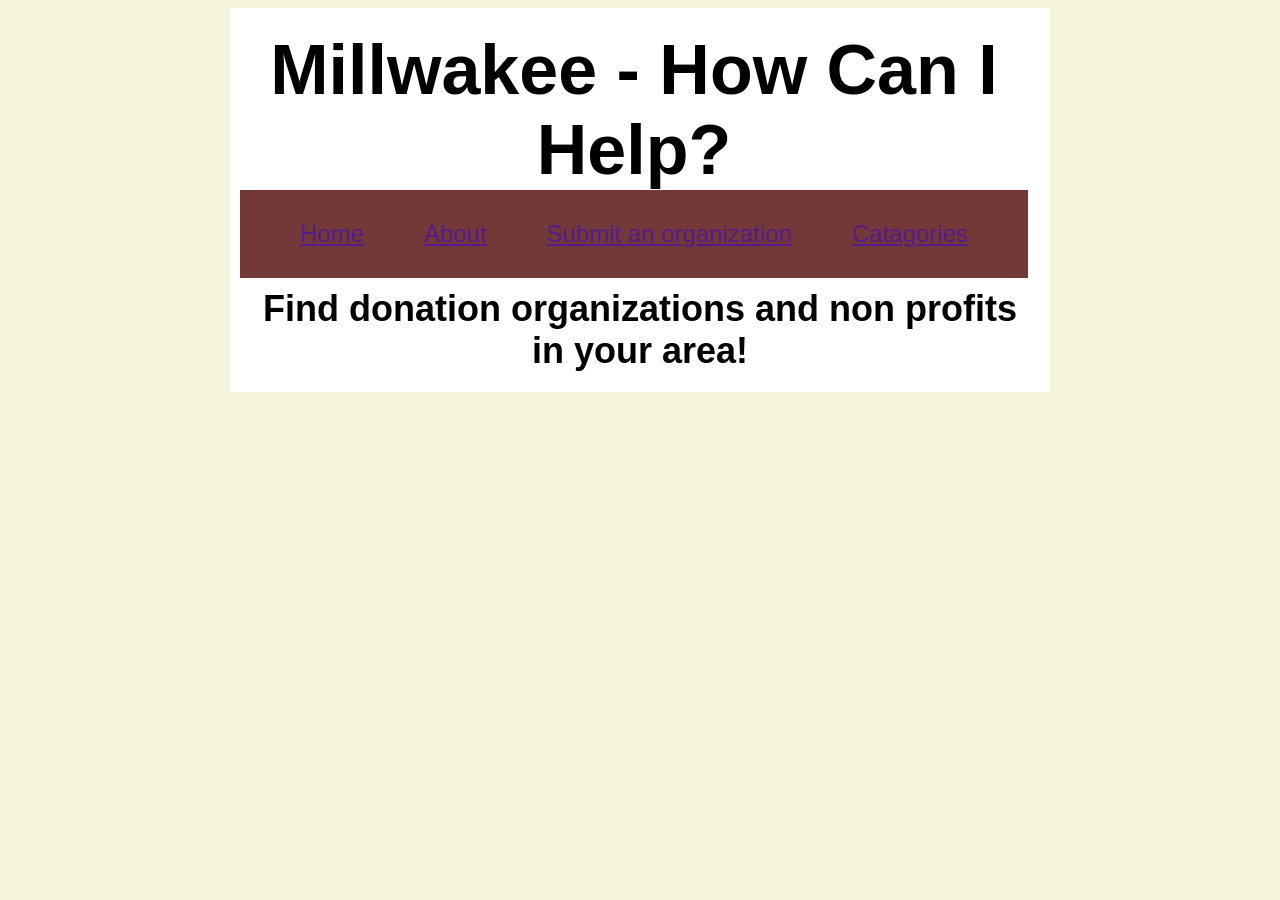
<file: index.htm>
<!DOCTYPE html>
<html lang="en">
<head>
    <meta charset="UTF-8">
    <meta name="viewport" content="width=device-width, initial-scale=1.0">
    <title>Document</title>
    <link rel="stylesheet" href="styles.css">
</head>
<body>
      <div class="wrapper">
        <header class="main-header">
    <h1>
        Millwakee - How Can I Help? 
    </h1>

    <nav class="main-nav">
        <ul class="nav-ul">
            <li>
                <a href="">Home</a>
            </li>
            <li>
                <a href="">About</a>
            </li>
            <li>
                <a href="">Submit an organization</a>
            </li>
            <li>
                <a href="">Catagories</a>
            </li>
        </ul>
    </nav>
</header>

<main class="site-main">
    <h2>Find donation organizations and non profits in your area! </h2>
</main>

</div>



</body>
</html>
</file>
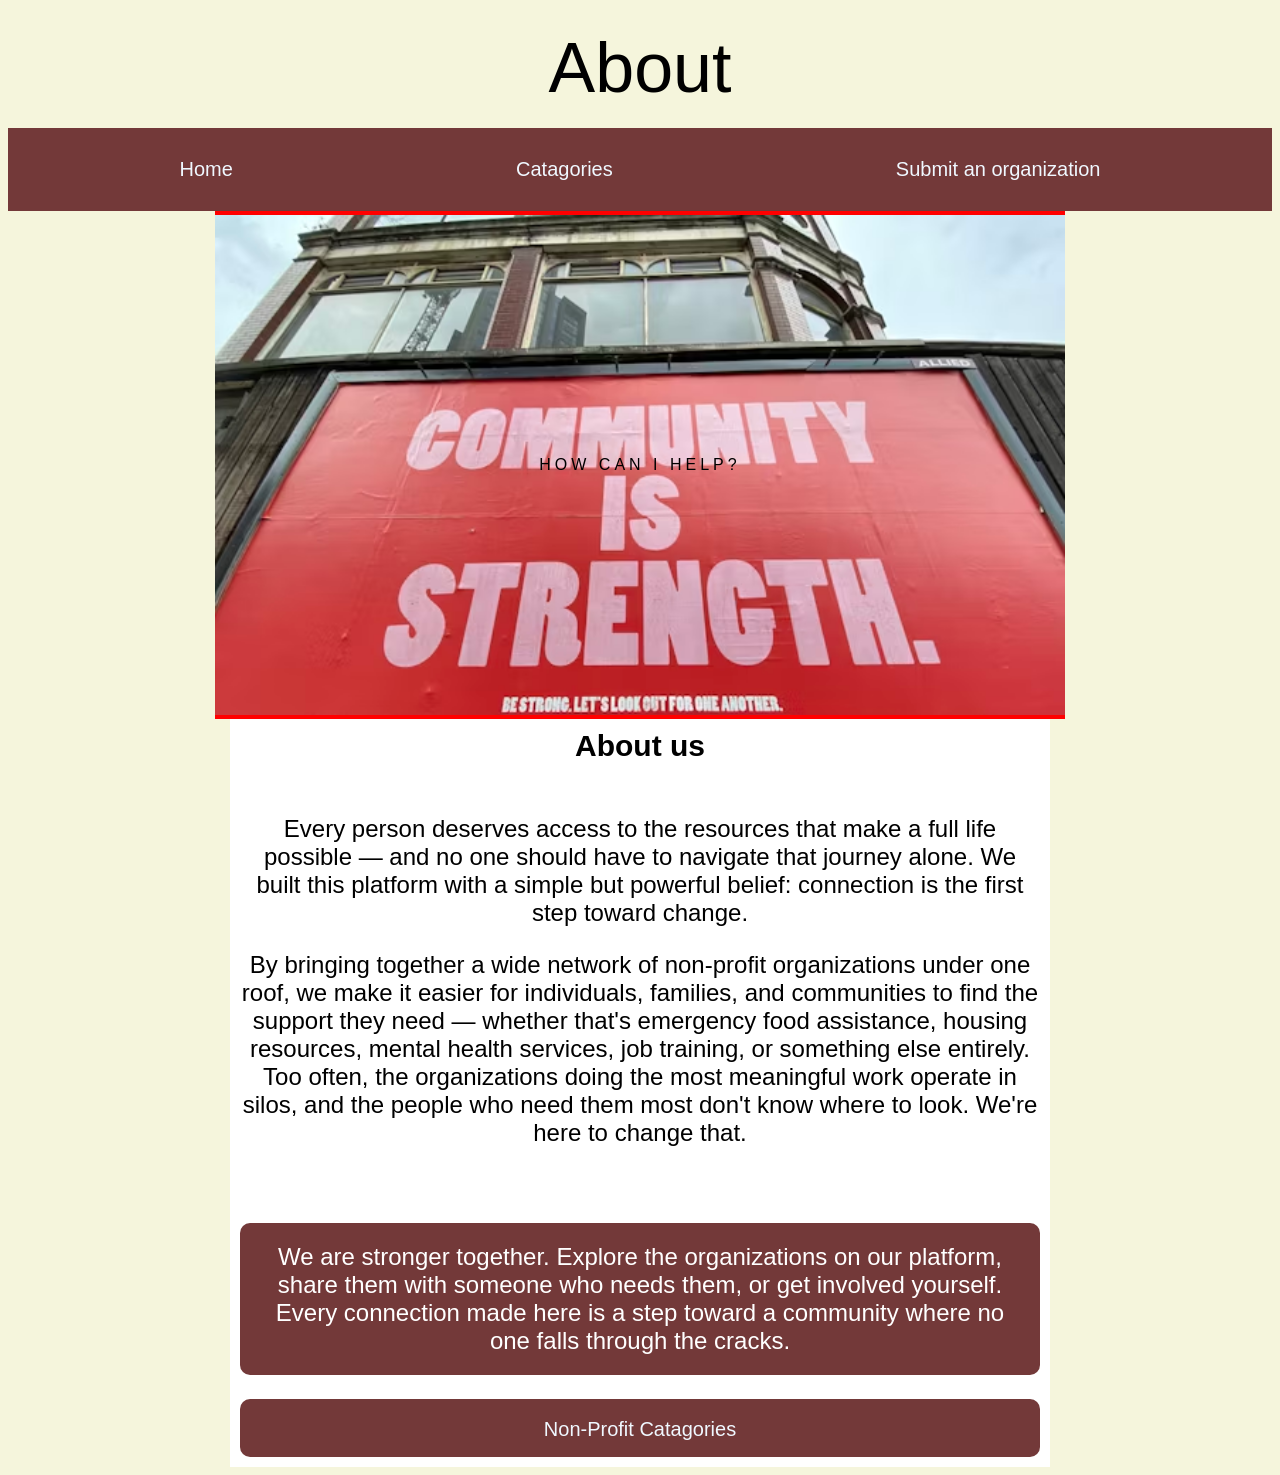
<file: about.html>
<!DOCTYPE html>
<html lang="en">
<head>
    <meta charset="UTF-8">
    <meta name="viewport" content="width=device-width, initial-scale=1.0">
    <title>Document</title>
    <link rel="stylesheet" href="styles.css">
<head>
    <body>
     <header>
            <h1 class="head-pad">
               About
            </h1>
            <nav class="main-nav">
                <ul class="nav-ul">
                    <li>
                        <a href="index.html" class="list-style">Home</a>
                    </li>
                    <li>
                        <a href="cata.html" class="list-style">Catagories</a>
                    </li>
                    <li>
                        <a href="submit.html" class="list-style">Submit an organization</a>
                    </li>
                </ul>
                

            </nav>
        </header>

   
    
    <body>
      

        <main>

<div class="hero2">
HOW CAN I HELP?
</div>

<div class="wrapper">

<h2 class="h21">
    About us
</h2>
    <p>
    <br>

Every person deserves access to the resources that make a full life possible — and no one should have to navigate that journey alone.
We built this platform with a simple but powerful belief: connection is the first step toward change. 

<br>

<p>
    By bringing together a wide network of non-profit organizations under one roof, we make it easier for individuals, families, and communities to find the support they need — whether that's emergency food assistance, housing resources, mental health services, job training, or something else entirely. Too often, the organizations doing the most meaningful work operate in silos, and the people who need them most don't know where to look. We're here to change that.
</p>
<br>
<p class="flex">
    We are stronger together. Explore the organizations on our platform, share them with someone who needs them, or get involved yourself. Every connection made here is a step toward a community where no one falls through the cracks.

</p>

    <ul class="flex1">
    <li> 
     <a href="cata.html" class="list-style">Non-Profit Catagories </a>     
 </li>
</ul>






</div>



        </main>



    </body>

    </html>
</file>
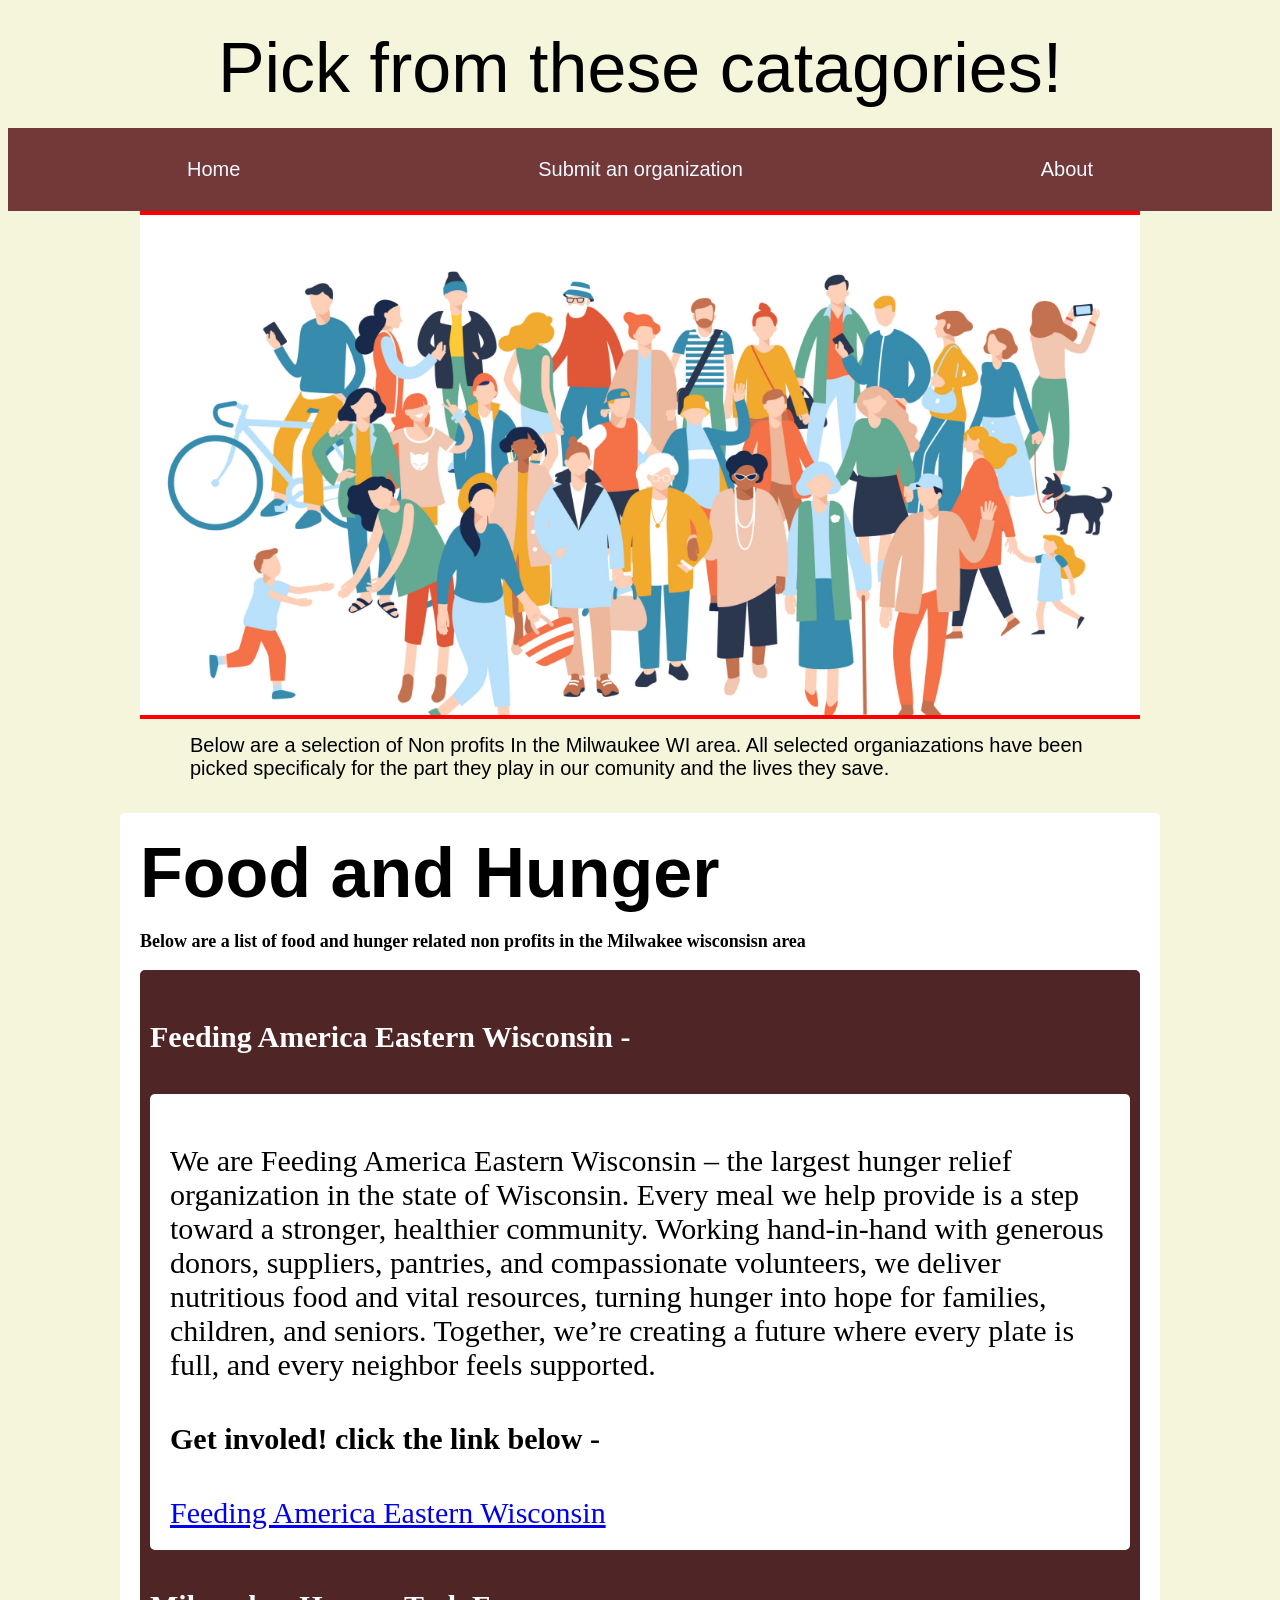
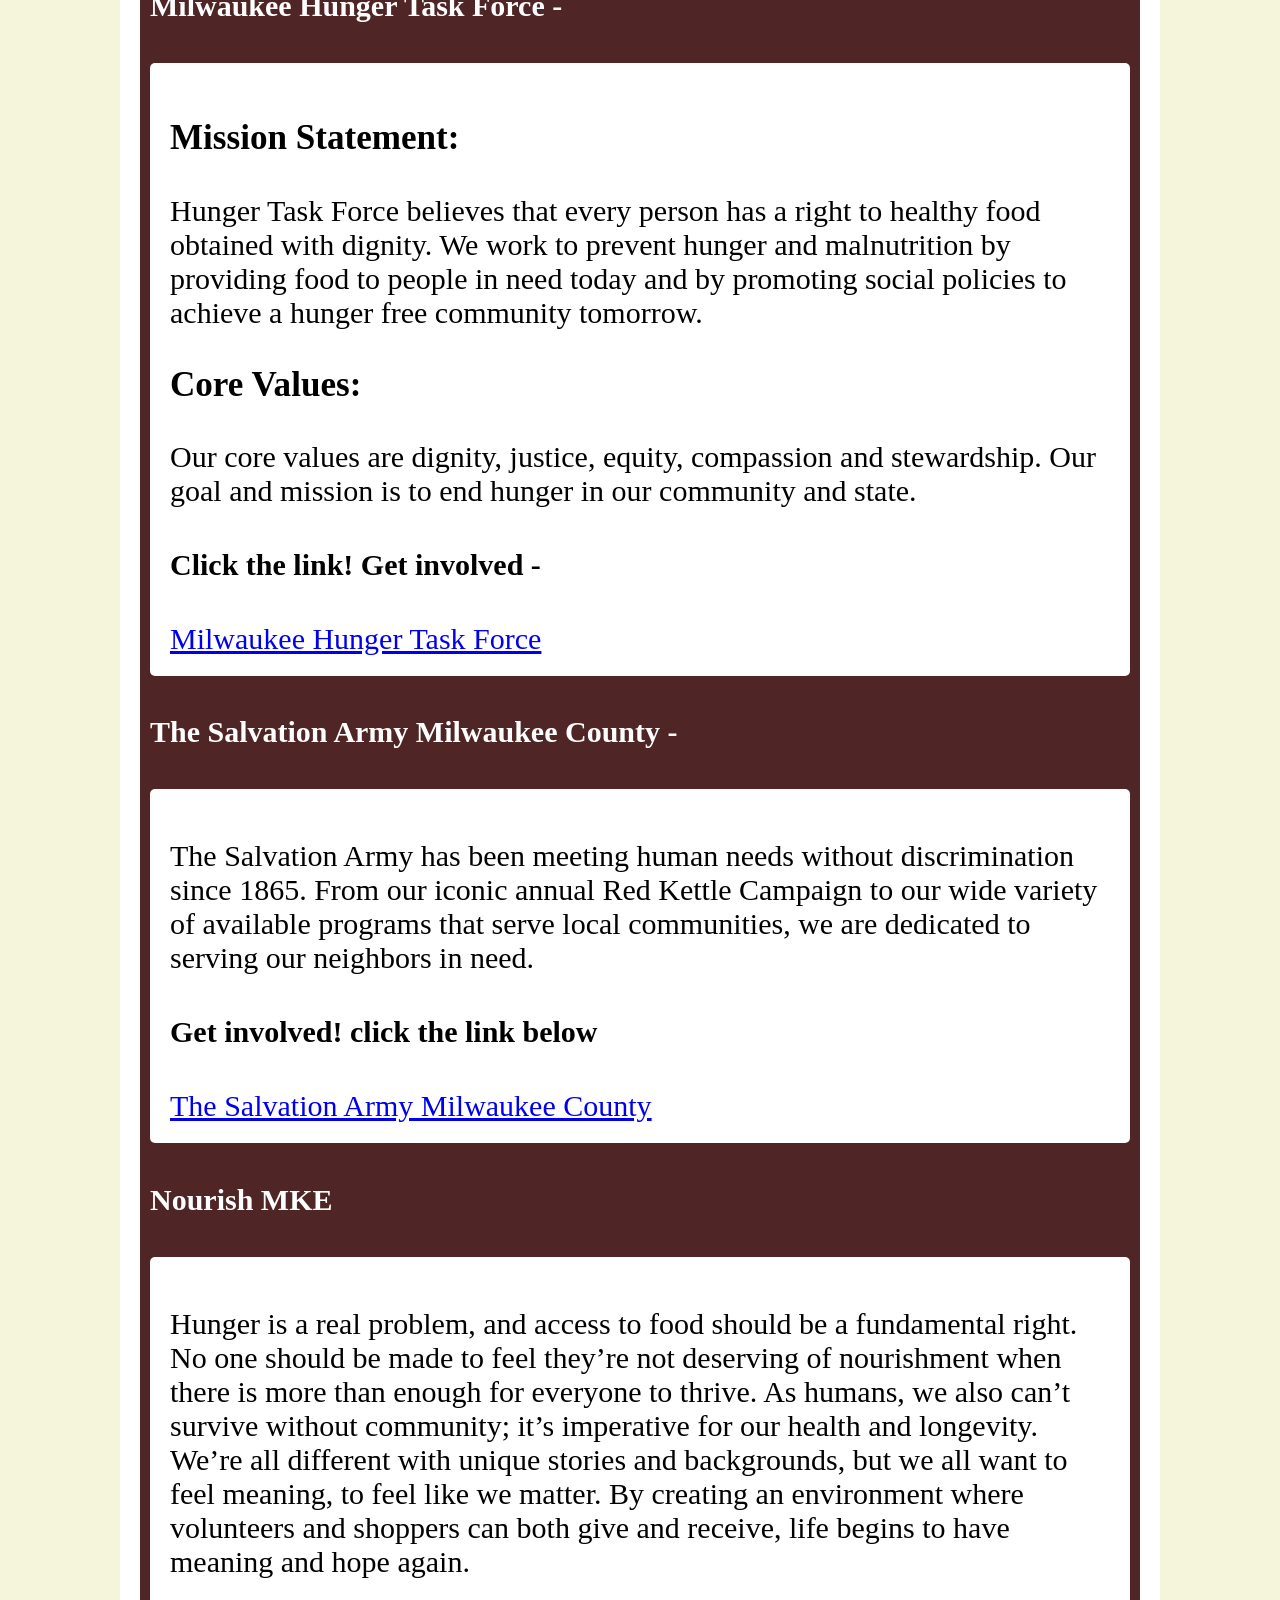
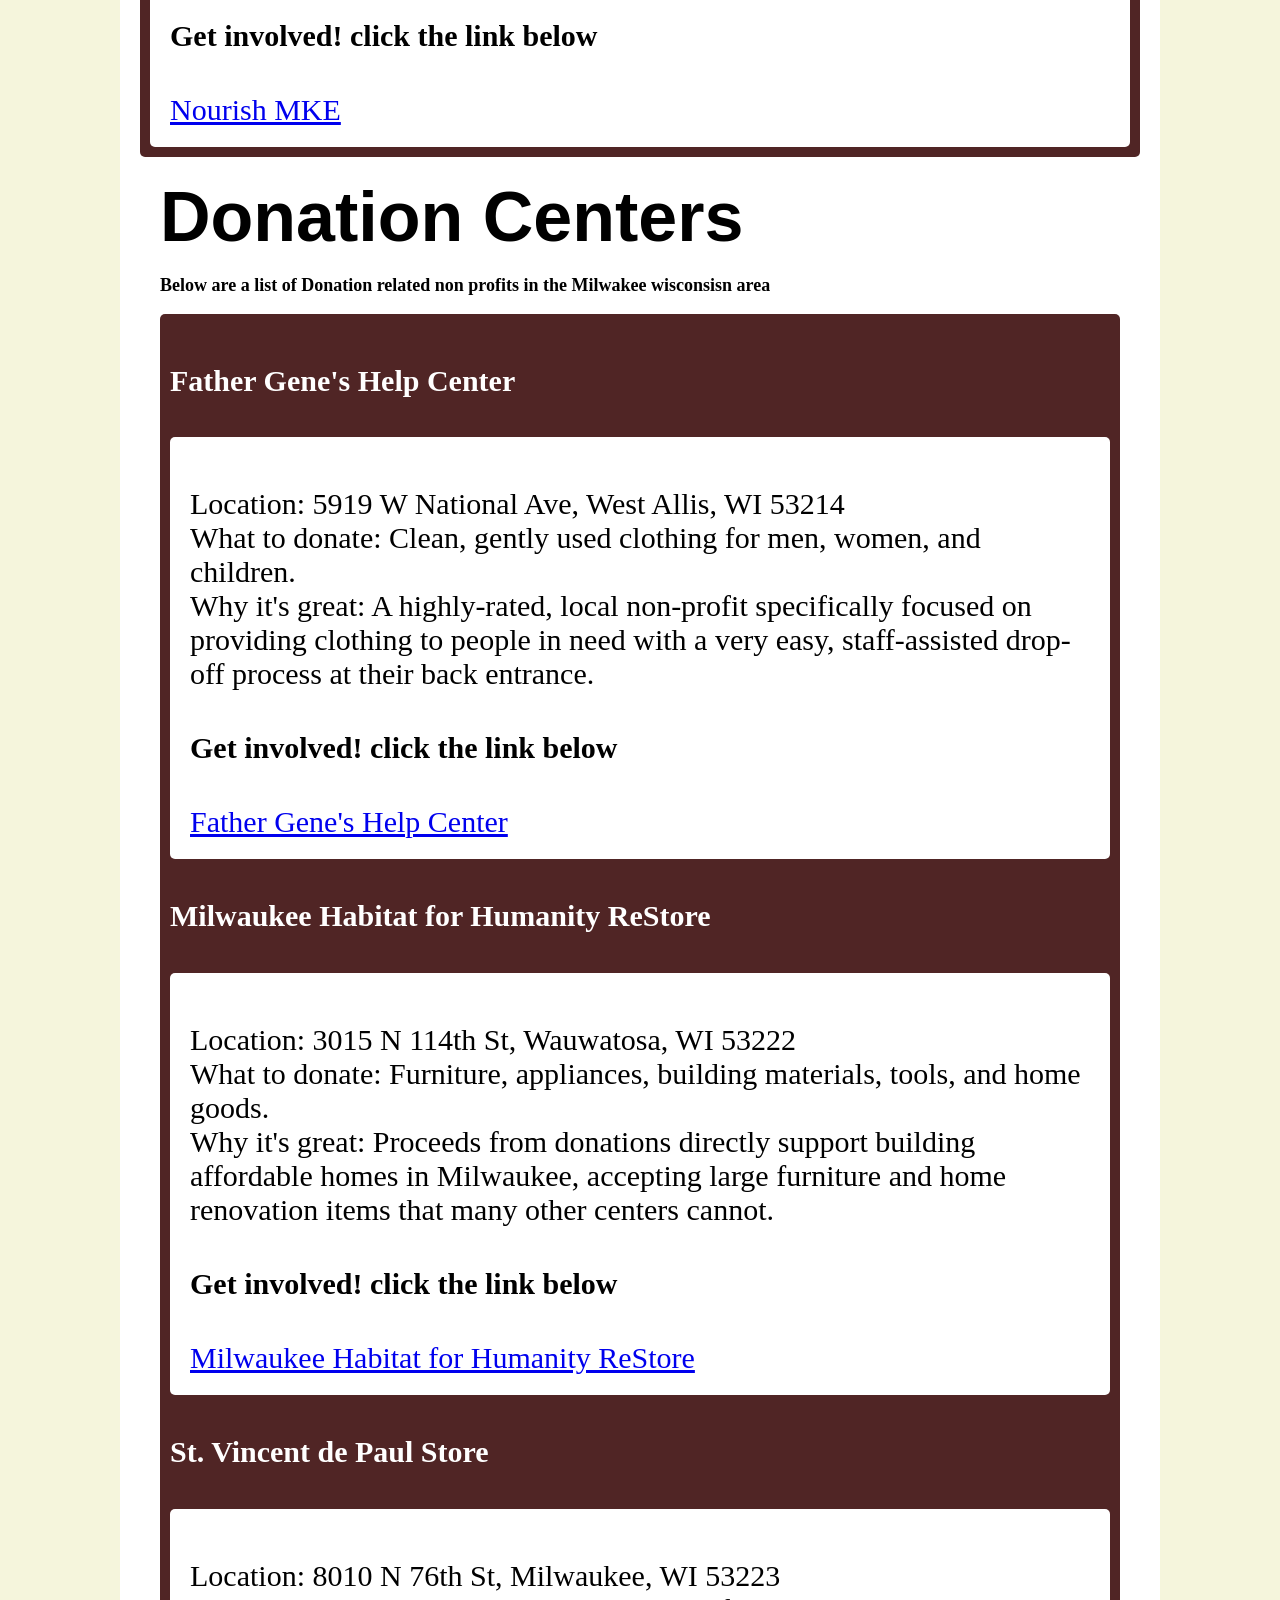
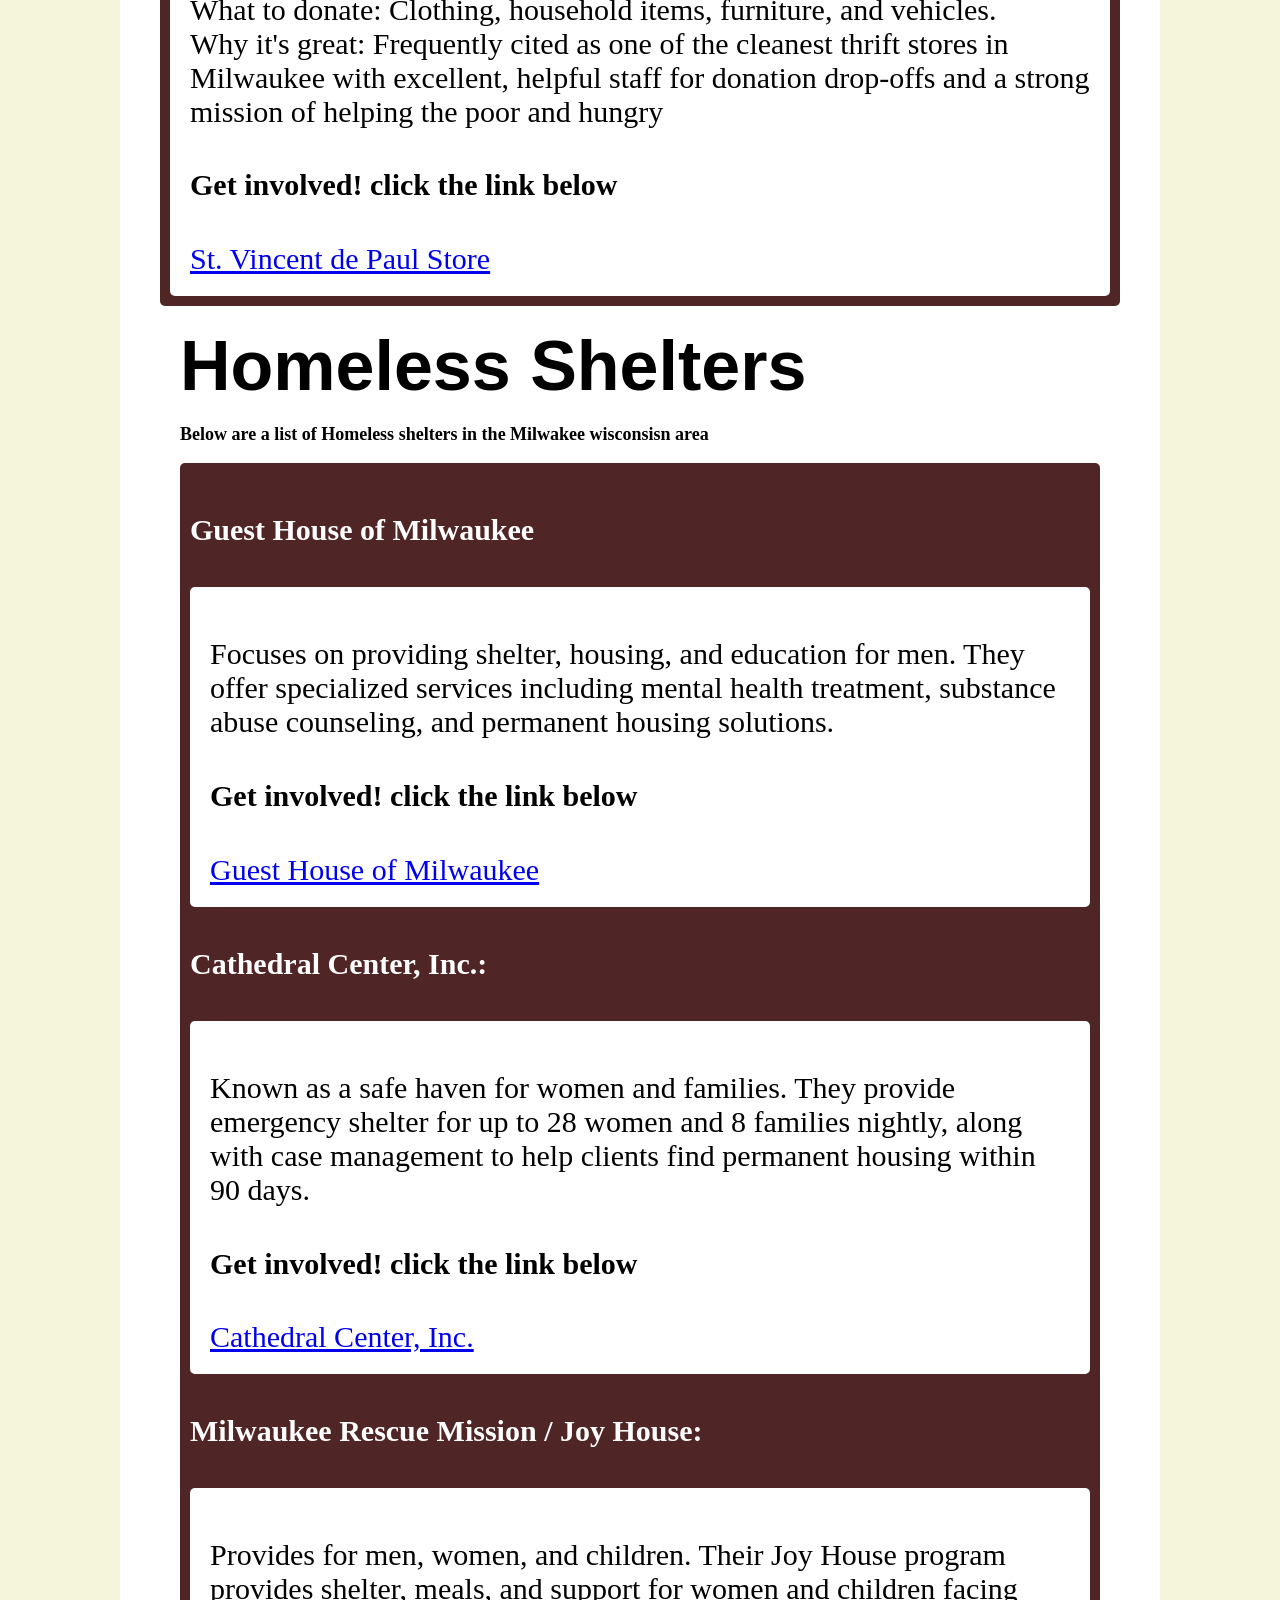
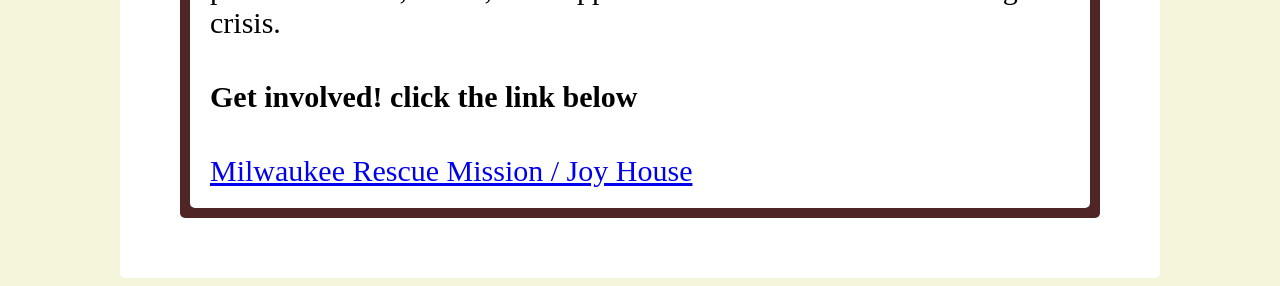
<file: cata.html>
<!DOCTYPE html>
<html lang="en">
<head>
    <meta charset="UTF-8">
    <meta name="viewport" content="width=device-width, initial-scale=1.0">
    <title>Document</title>
    <link rel="stylesheet" href="styles.css">
<head>
    <body>
        <header>
            <h1 class="head-pad">
               Pick from these catagories!
            </h1>
            <nav class="main-nav">
                <ul class="nav-ul">
                    <li>
                        <a href="index.html" class="list-style">Home</a>
                    </li>
                    <li>
                        <a href="submit.html"class="list-style">Submit an organization</a>
                    </li>
                    <li>
                        <a href="about.html"class="list-style">About</a>
                    </li>
                 </ul>
                

            </nav>
        </header>
        <div class="hero3">
</div>
        <p class="cata-style">
            Below are a selection of Non profits In the Milwaukee WI area. All selected organiazations have been picked specificaly for the part they play in our comunity and the lives they save.
        </p>
<br>

        <main>

<div class="picflex">

</div>











<div class="food-style">
<h1>
    Food and Hunger 
</h1>
<h3 class="list-size">
    Below are a list of food and hunger related non profits in the Milwakee wisconsisn area 
</h3>
<div class="hunger-flex">
<h4>
Feeding America Eastern Wisconsin - 
</h4>
<div class="food-style">
   
    <p>
        We are Feeding America Eastern Wisconsin – the largest hunger relief organization in the state of Wisconsin.

Every meal we help provide is a step toward a stronger, healthier community. Working hand-in-hand with generous donors, suppliers, pantries, and compassionate volunteers, we deliver nutritious food and vital resources, turning hunger into hope for families, children, and seniors.

Together, we’re creating a future where every plate is full, and every neighbor feels supported.
    </p>
<h4>
    Get involed! click the link below - 
</h4>
    <a href="https://feedingamericawi.org/?gad_source=1&gad_campaignid=23226902159&gbraid=0AAAAADjRka815aCNhtxMDynWCL1ziW5z-&gclid=Cj0KCQjw2MbPBhCSARIsAP3jP9woeZ_4SvnJyrOoHgr1AJ9RJN6y6MlD3AqUsm4KBLr5VgZRyND0BZYaAgu2EALw_wcB">Feeding America Eastern Wisconsin</a>
</div>
<h4>
    Milwaukee Hunger Task Force - 
</h4>
<div class="food-style">

    
    <p>
       <h3>Mission Statement:</h3>
Hunger Task Force believes that every person has a right to healthy food obtained with dignity. We work to prevent hunger and malnutrition by providing food to people in need today and by promoting social policies to achieve a hunger free community tomorrow.

<h3>Core Values:</h3>
Our core values are dignity, justice, equity, compassion and stewardship. Our goal and mission is to end hunger in our community and state.


    </p>

    <h4>
        Click the link! Get involved - 
    </h4>
    <a href="https://www.hungertaskforce.org/">Milwaukee Hunger Task Force</a>
</div>
<h4>
    The Salvation Army Milwaukee County - 
</h4>
<div class="food-style">
    
    
    <p>
      The Salvation Army has been meeting human needs without discrimination since 1865. From our iconic annual Red Kettle Campaign to our wide variety of available programs that serve local communities, we are dedicated to serving our neighbors in need.
    </p>
    <h4>
        Get involved! click the link below
    </h4>
    <a href="https://give.salvationarmyusa.org/campaign/680817/donate?utm_source=bing&utm_medium=ppc&utm_campaign=sal-national-fy26&utm_content=ppc-givewithjoy-sustaining&utm_term=usn-usn&id=698196318&c_src=NC26TLZAJC&msclkid=8e42fb89b13919340c6e927bcec0ffc6">The Salvation Army Milwaukee County</a>
</div>
<h4>
    Nourish MKE
</h4>
<div class="food-style">
   
    
    <p>
      Hunger is a real problem, and access to food should be a fundamental right. No one should be made to feel they’re not deserving of nourishment when there is more than enough for everyone to thrive.

As humans, we also can’t survive without community; it’s imperative for our health and longevity. We’re all different with unique stories and backgrounds, but we all want to feel meaning, to feel like we matter. By creating an environment where volunteers and shoppers can both give and receive, life begins to have meaning and hope again.
    </p>
    <h4>
        Get involved! click the link below
    </h4>
    <a href="https://www.nourishmke.org/about-us/">Nourish MKE</a>
</div>


</div>

<div class="food-style">
<h1>
    Donation Centers
</h1>
<h3 class="list-size">
    Below are a list of Donation related non profits in the Milwakee wisconsisn area 
</h3>
<div class="hunger-flex">
<h4>
 Father Gene's Help Center
</h4>
<div class="food-style">
   
    <p>
       Location: 5919 W National Ave, West Allis, WI 53214
       <br>
What to donate: Clean, gently used clothing for men, women, and children.
<br>
Why it's great: A highly-rated, local non-profit specifically focused on providing clothing to people in need with a very easy, staff-assisted drop-off process at their back entrance.
    </p>
    <h4>
         Get involved! click the link below
    </h4>
    <a href="https://www.fathergeneshelp.org/">Father Gene's Help Center</a>
</div>
<h4>
    Milwaukee Habitat for Humanity ReStore 
</h4>
<div class="food-style">

    
    <p>
       Location: 3015 N 114th St, Wauwatosa, WI 53222
       <br>
What to donate: Furniture, appliances, building materials, tools, and home goods.
<br>
Why it's great: Proceeds from donations directly support building affordable homes in Milwaukee, accepting large furniture and home renovation items that many other centers cannot.

    </p>
    <h4>
Get involved! click the link below
    </h4>
    <a href="https://milwaukeerestore.org/locations/">Milwaukee Habitat for Humanity ReStore </a>
</div>
<h4>
    St. Vincent de Paul Store
</h4>
<div class="food-style">
    
    
    <p>
     Location: 8010 N 76th St, Milwaukee, WI 53223
     <br>
What to donate: Clothing, household items, furniture, and vehicles.
<br>
Why it's great: Frequently cited as one of the cleanest thrift stores in Milwaukee with excellent, helpful staff for donation drop-offs and a strong mission of helping the poor and hungry
    </p>
    <h4>
Get involved! click the link below
    </h4>
    <a href="https://svdpmilw.org/stores/">St. Vincent de Paul Store</a>
</div>


</div>

<div class="food-style">
<h1>
    Homeless Shelters 
</h1>
<h3 class="list-size">
    Below are a list of Homeless shelters in the Milwakee wisconsisn area 
</h3>
<div class="hunger-flex">
<h4>
Guest House of Milwaukee
</h4>
<div class="food-style">
   
    <p>
         Focuses on providing shelter, housing, and education for men. They offer specialized services including mental health treatment, substance abuse counseling, and permanent housing solutions.
    </p>
      <h4>
        Get involved! click the link below
      </h4>
      <a href="https://www.guesthouseofmilwaukee.org/">Guest House of Milwaukee</a>
</div>
<h4>
    Cathedral Center, Inc.:
</h4>
<div class="food-style">

    
    <p>
      Known as a safe haven for women and families. They provide emergency shelter for up to 28 women and 8 families nightly, along with case management to help clients find permanent housing within 90 days.

    </p>
    <h4>
Get involved! click the link below
    </h4>
    <a href="https://cathedral-center.org/">Cathedral Center, Inc.</a>
</div>
<h4>
    Milwaukee Rescue Mission / Joy House:
</h4>
<div class="food-style">
    
    
    <p>
    Provides for men, women, and children. Their Joy House program provides shelter, meals, and support for women and children facing crisis.
    </p>
    <h4>
Get involved! click the link below
    </h4>
    <a href="https://milmission.org/programs/joy-house/">Milwaukee Rescue Mission / Joy House</a>
</div>









        </main>




    </body>
    </html>
</file>
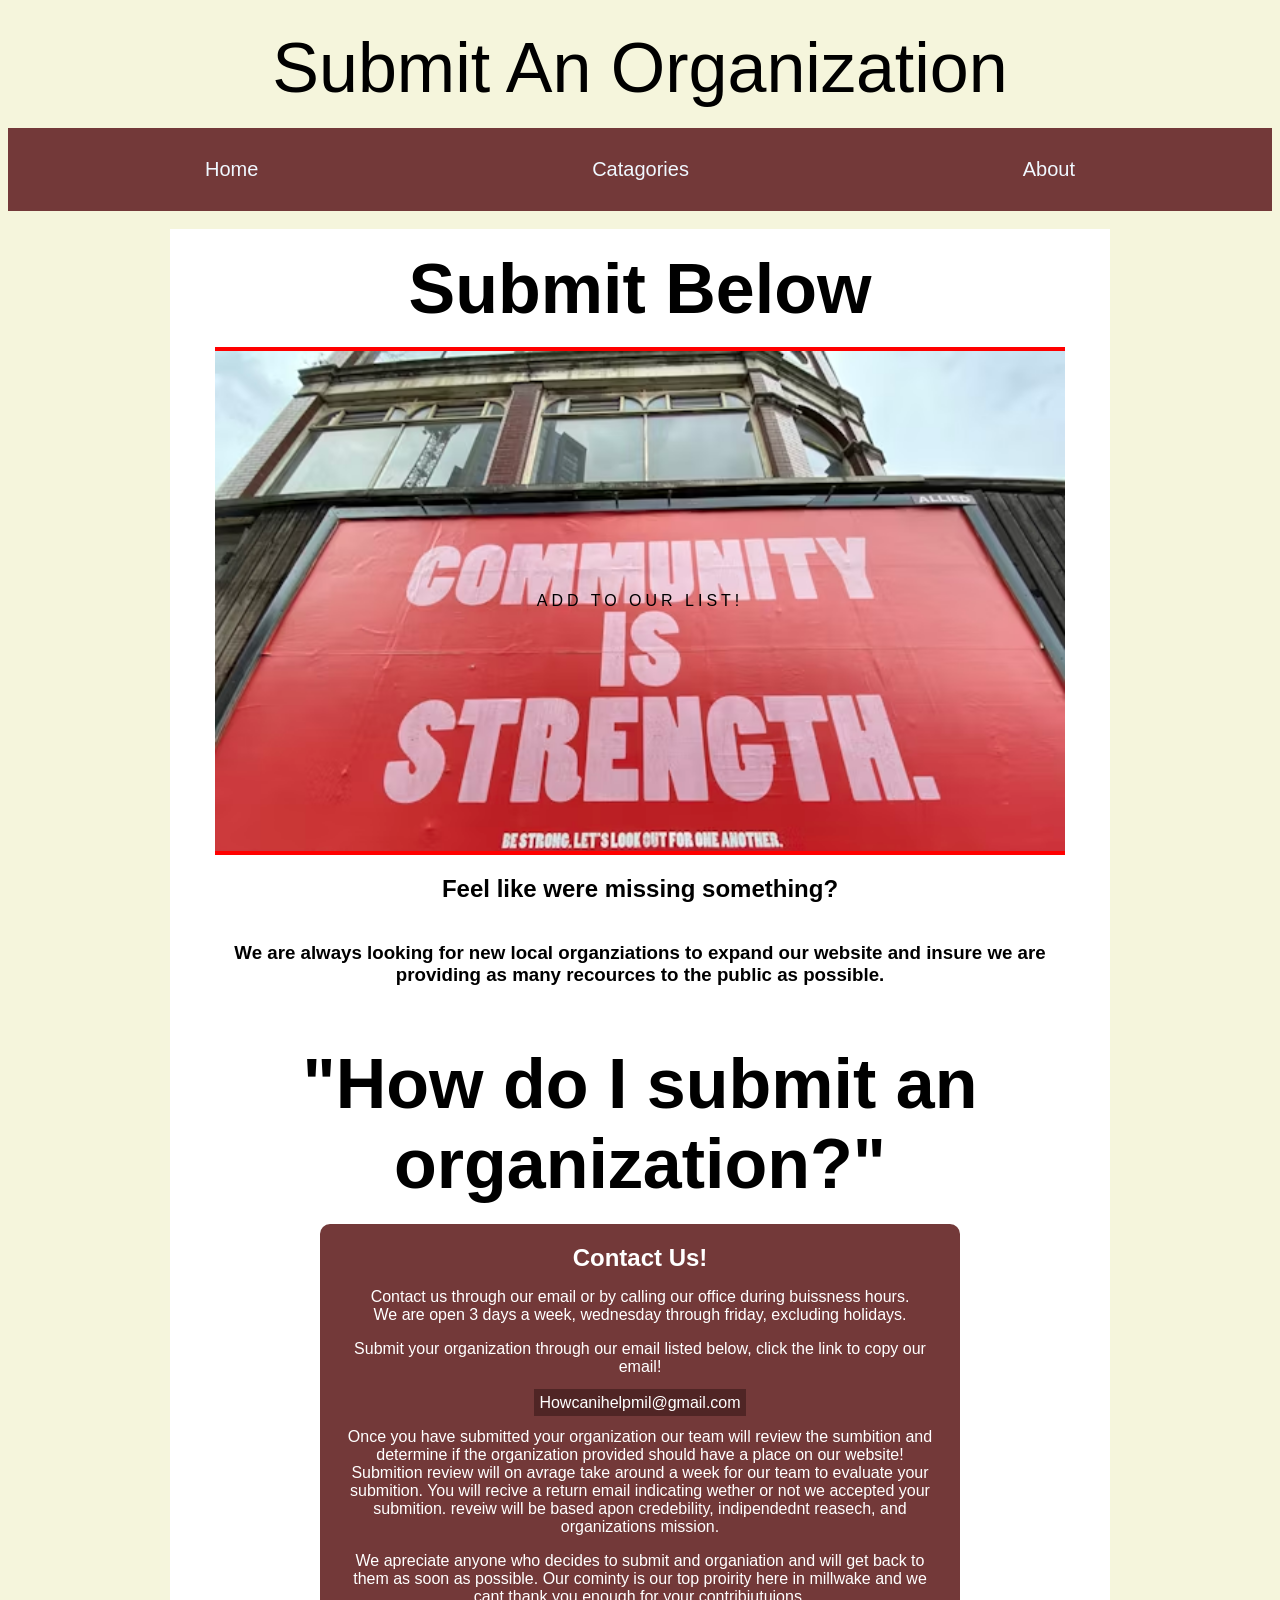
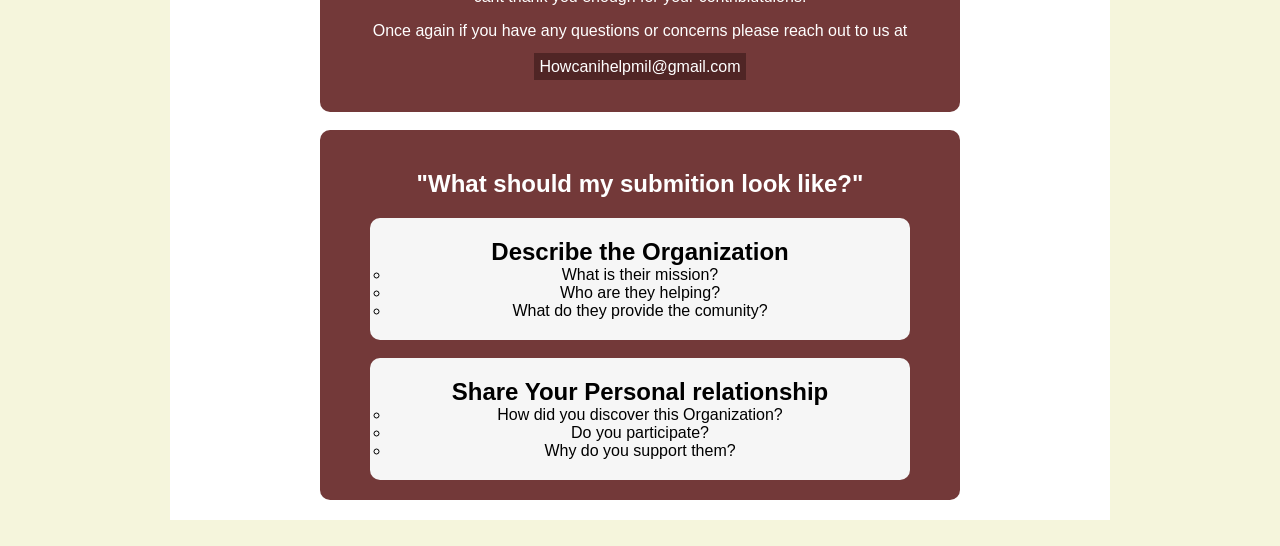
<file: submit.html>
<!DOCTYPE html>
<html lang="en">
<head>
    <meta charset="UTF-8">
    <meta name="viewport" content="width=device-width, initial-scale=1.0">
    <title>Document</title>
    <link rel="stylesheet" href="styles.css">
<head>
    <body>
        <header>
            <h1 class="head-pad">
              Submit An Organization
            </h1>
            <nav class="main-nav">
                <ul class="nav-ul">
                    <li>
                        <a href="index.html" class="list-style">Home</a>
                    </li>
                    <li>
                        <a href="cata.html" class="list-style">Catagories</a>
                    </li>
                    <li>
                        <a href="about.html" class="list-style">About</a>
                    </li>
                </ul>
                

            </nav>
        </header>


        <main>

<br>

            <div class="wrapper-2">
              <h1>
Submit Below
</h1>
<br>

<div class="hero2">
ADD TO OUR LIST!
</div>
<h2 class="h1-space">
   Feel like were missing something? 
</h2>

<h3>
    We are always looking for new local organziations to expand our website and insure we are providing as many recources to the public as possible. 
</h3>
  
            </div>


            <div class="wrapper-3">
<h1 class="sub-head">
   "How do I submit an organization?"
</h1>

<ul class="sub-list">
    <li>
        <h2>Contact Us!</h2>
        <p>
            Contact us through our email or by calling our office during buissness hours.
            <br>
            We are open 3 days a week, wednesday through friday, excluding holidays. 
        </p>
    </li>
    <li>
<p>
    Submit your organization through our email listed below, click the link to copy our email! 
    <br>
<br>
<a href="Howcanihelpmil@gmail.com" class="link-style">Howcanihelpmil@gmail.com</a>
</p>

    </li>
    <li>
        <p>Once you have submitted your organization our team will review the sumbition and determine if the organization provided should have a place on our website! Submition review will on avrage take around a week for our team to evaluate your submition. You will recive a return email indicating wether or not we accepted your submition. reveiw will be based apon credebility, indipendednt reasech, and organizations mission. </p>
    </li>

    <li>
<p>
    We apreciate anyone who decides to submit and organiation and will get back to them as soon as possible. Our cominty is our top proirity here in millwake and we cant thank you enough for your contribiutuions. 
</p>
    </li>

    <li>
        <p>
            Once again if you have any questions or concerns please reach out to us at 
            <br>
            <br>
            <a href="Howcanihelpmil@gmail.com" class="link-style">Howcanihelpmil@gmail.com</a>
        </p>
    </li>
</ul>
<br>
<div class="sub-list">
<h2 class="h1-space">
   "What should my submition look like?" 
</h2>
 
<ul class="sub-list-2">


    <li>
       <h2>
         Describe the Organization 
       </h2>

<ul>
    <li>
        What is their mission?
    </li>
    <li>
        Who are they helping? 
    </li>
    <li>
        What do they provide the comunity?
    </li>
</ul>

    
 </ul>
<br>
 <ul class="sub-list-2">
   <li>
       <h2>
         Share Your Personal relationship  
       </h2>

<ul>
    <li>
        How did you discover this Organization?
    </li>
    <li>
        Do you participate? 
    </li>
    <li>
       Why do you support them? 
    </li>
</ul>
 </ul>

</div>

            </div>
<br>

        </main>

    </body>
    </html>
</file>
<file: styles.css>
h1,h2,ul,li { margin:0; padding: 0;}



h1 {  font-family: "Fjalla One", sans-serif;
  font-weight: 700;
  font-style:normal;
font-size: 70px;}


html {  font-family: "Fjalla One", sans-serif;
  font-weight: 400;
  font-style: normal
}

.nav-ul { list-style: none;
    display: flex;
    justify-content: space-around;
margin: auto;}

.wrapper { 
    max-width: 800px;
    margin: auto;
    padding: 10px;
font-size: x-large;
text-align: center;
background-color: white;}


.main-header {
    border-radius: 10px 10px 0 0;
    padding: 10px;
    padding: 12px 12px 0px 0px;
    margin: auto;
text-align: center;
 font-family: "Fjalla One", sans-serif;
  font-weight: 400;
  font-style: normal;
}

.site-main { padding: 10px;}


html { background-color:beige;}

.main-nav { background-color: rgb(115, 57, 57);
padding: 30px;}

.list-style { color: aliceblue;
text-decoration: none;
font-size: 20px;}


.hero { text-align: center;
background-image: url("Giving\ Back.webp");
min-height: 500px;
background-size: cover;
display: flex;
align-items: center;
justify-content: center;
border-top: 4px solid red;
border-bottom: 4px solid red;
letter-spacing: 4px;}


.h21 { text-align: center;
font-size: 30px;}





.hero2 { text-align: center;
background-image: url("Comunity\ is\ strenth.avif");
min-height: 500px;
max-width: 850px;
margin: auto;
background-size: cover;
display: flex;
align-items: center;
justify-content: center;
border-top: 4px solid red;
border-bottom: 4px solid red;
letter-spacing: 4px;}


.head-pad { padding: 20px;
text-align: center;
font-family: "Fjalla One", sans-serif;
  font-weight: 400;
  font-style: normal;
margin: auto;}

.flex { display: flex;
background-color: rgb(115, 57, 57);
padding: 20px;
color: white;
text-align: center;border-radius: 10px;
}

.flex1 { display: flex;
background-color: rgb(115, 57, 57);
padding: 15px;
color: white;
text-align: center; 
justify-content: space-evenly;
list-style: none; font-size: x-large;
max-width: 900px;
align-items: center;
margin: auto;
border-radius: 10px;}

.flex2 {background-color: rgb(115, 57, 57);
padding: 15px;
color: white;
list-style: none; font-size: 20px;
max-width: 500px;
align-items: center;
margin: auto;
border-radius: 10px;
justify-content: sp;
text-align: center;
flex: auto;}


.home-flex { display: flex;
background-color:rgb(255, 252, 249);
padding: 20px;
justify-content:center;
text-align: center;}


.wrapper-2 { 
    max-width: 900px;
    align-items: center;
    margin:auto;
    text-align: center;
    background-color:white;
    padding: 20px;
}



.hero3 { text-align: center;
background-image: url("non\ profit.avif");
min-height: 500px;
min-width: 500px;
background-size: cover;
display: flex;
align-items: center;
justify-content: center;
border-top: 4px solid red;
border-bottom: 4px solid red;
letter-spacing: 4px;}

.hero4 { text-align: center;
background-image: url(Nurish\ mke.jpg);
min-height: 500px;
min-width: 500px;
background-size: cover;
display: flex;
align-items: center;
justify-content: center;
border-top: 4px solid red;
border-bottom: 4px solid red;
letter-spacing: 4px;}


.wrapper-3 {     max-width: 900px;
    align-items: center;
    margin:auto;
    text-align: center;
    background-color: white;
    padding: 20px;
}


.sub-head { padding-bottom: 20px;}

.sub-list { 
    max-width:600px;
    background-color:  rgb(115, 57, 57); 
margin: auto;
border-radius: 10px;
padding: 20px;
color: white;
list-style: none;
text-align: center;}

.link-style { text-decoration:none;
color: white;
background-color:rgb(80, 37, 37);
padding: 5px;
}

.sub-list-2 {max-width:500px;
    background-color:  rgb(246, 246, 246); 
margin: auto;
border-radius: 10px;
padding: 20px;
list-style: none;
text-align: center; 
color: black;}

.h1-space { padding: 20px;}


.hero3 { text-align: center;
background-image: url(shutterstock_1283029945-scaled.jpg);
min-height: 500px;
display: flex;
max-width: 1000px;
align-items: center;
margin: auto;
justify-content: center;
border-top: 4px solid red;
border-bottom: 4px solid red;
letter-spacing: 4px;}


.cata-style{
font-size: 20px;
max-width: 900px;
align-items: center;
padding: 15px;
margin: auto;}


.flex2 {
  list-style: none;
  display: flex;
  gap: 8px;
  padding: 0;
  margin: 0;
}

.food-style { flex: auto;
background-color: white;
max-width: 1000px;
font-family: Georgia, 'Times New Roman', Times, serif;
font-size: 30px;
padding: 20px;
color: black;
border-radius: 5px;
margin: auto;}

.hunger-flex { display: flex;
    flex-direction: column;

    background-color:rgb(80, 37, 37) ;
    justify-content: center;
    color: white;
    padding: 10px;
    border-radius: 5px;
}

.list-size { font-size: large;}

.picflex { background-image: url("2Moda-294797-beginner-donations-guide-image1.webp");
display: flex;
flex-direction: column;
justify-content: right;}

.linkstyle { font-size: small;}
</file>
